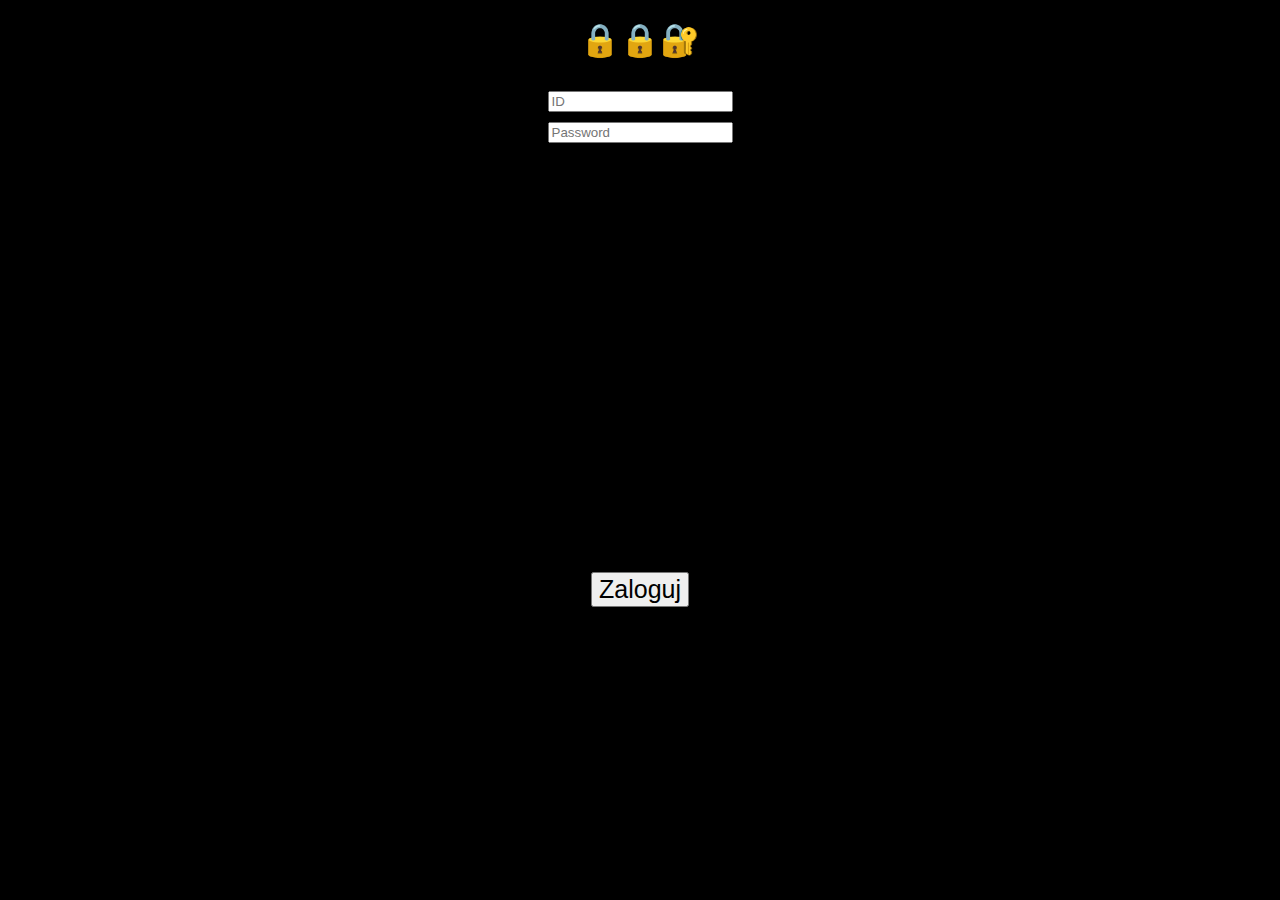
<file: index.html>
<!DOCTYPE html>
<html lang="pl">
<head>
    <meta charset="UTF-8">
    <meta name="viewport" content="width=device-width, initial-scale=1.0">
    <title>Logowanie</title>
    <script defer src="script.js"></script>
    <link rel="stylesheet" href="./style/astyle.css">
    <script src="script.js"></script>

</head>
<body style="background-color: black;">
    

    <center>

    <h1>🔒🔒🔐</h1>
    <form id="loginForm">
    
        <input type="text" id="username" placeholder="ID" required class="ID">
    
    <center>
        
        <input type="password" id="password" placeholder="Password" required class="Login">
    
    </center>
        
    <iframe width="320" height="315" src="https://www.youtube.com/embed/hgNTiobXZ3I?si=4zDaNFZFXrKUCd1X&amp;controls=0&amp;start=47" title="YouTube video player" frameborder="0" allow="accelerometer; autoplay; clipboard-write; encrypted-media; gyroscope; picture-in-picture; web-share" referrerpolicy="strict-origin-when-cross-origin" allowfullscreen class="cipa"></iframe>    
    
    
<center>
   
    <button type="submit" class="pdw">Zaloguj</button>
    
</center>
    
    </form>


    
</center>


<center>

    <p id="error" style="color: rgb(0, 230, 38);" class="dupa" ></p>

</center>


</body>
</html>
</file>
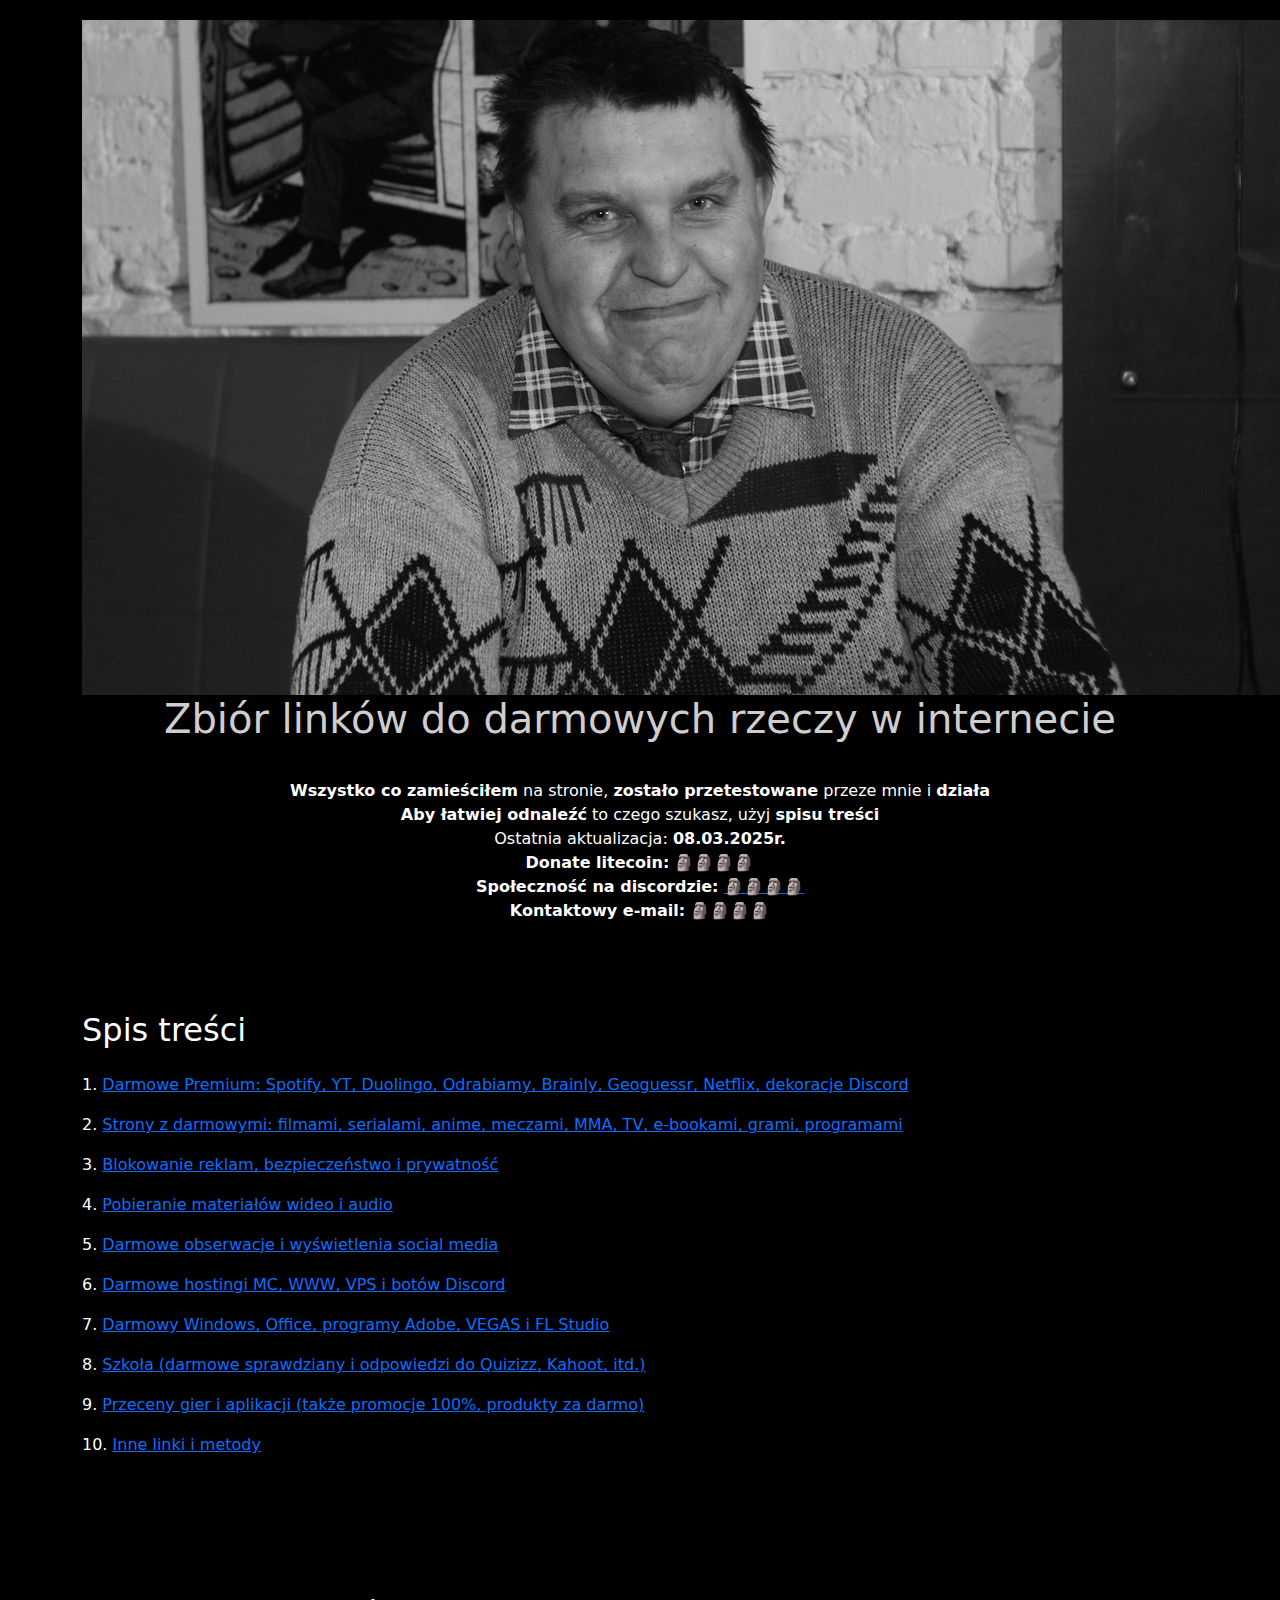
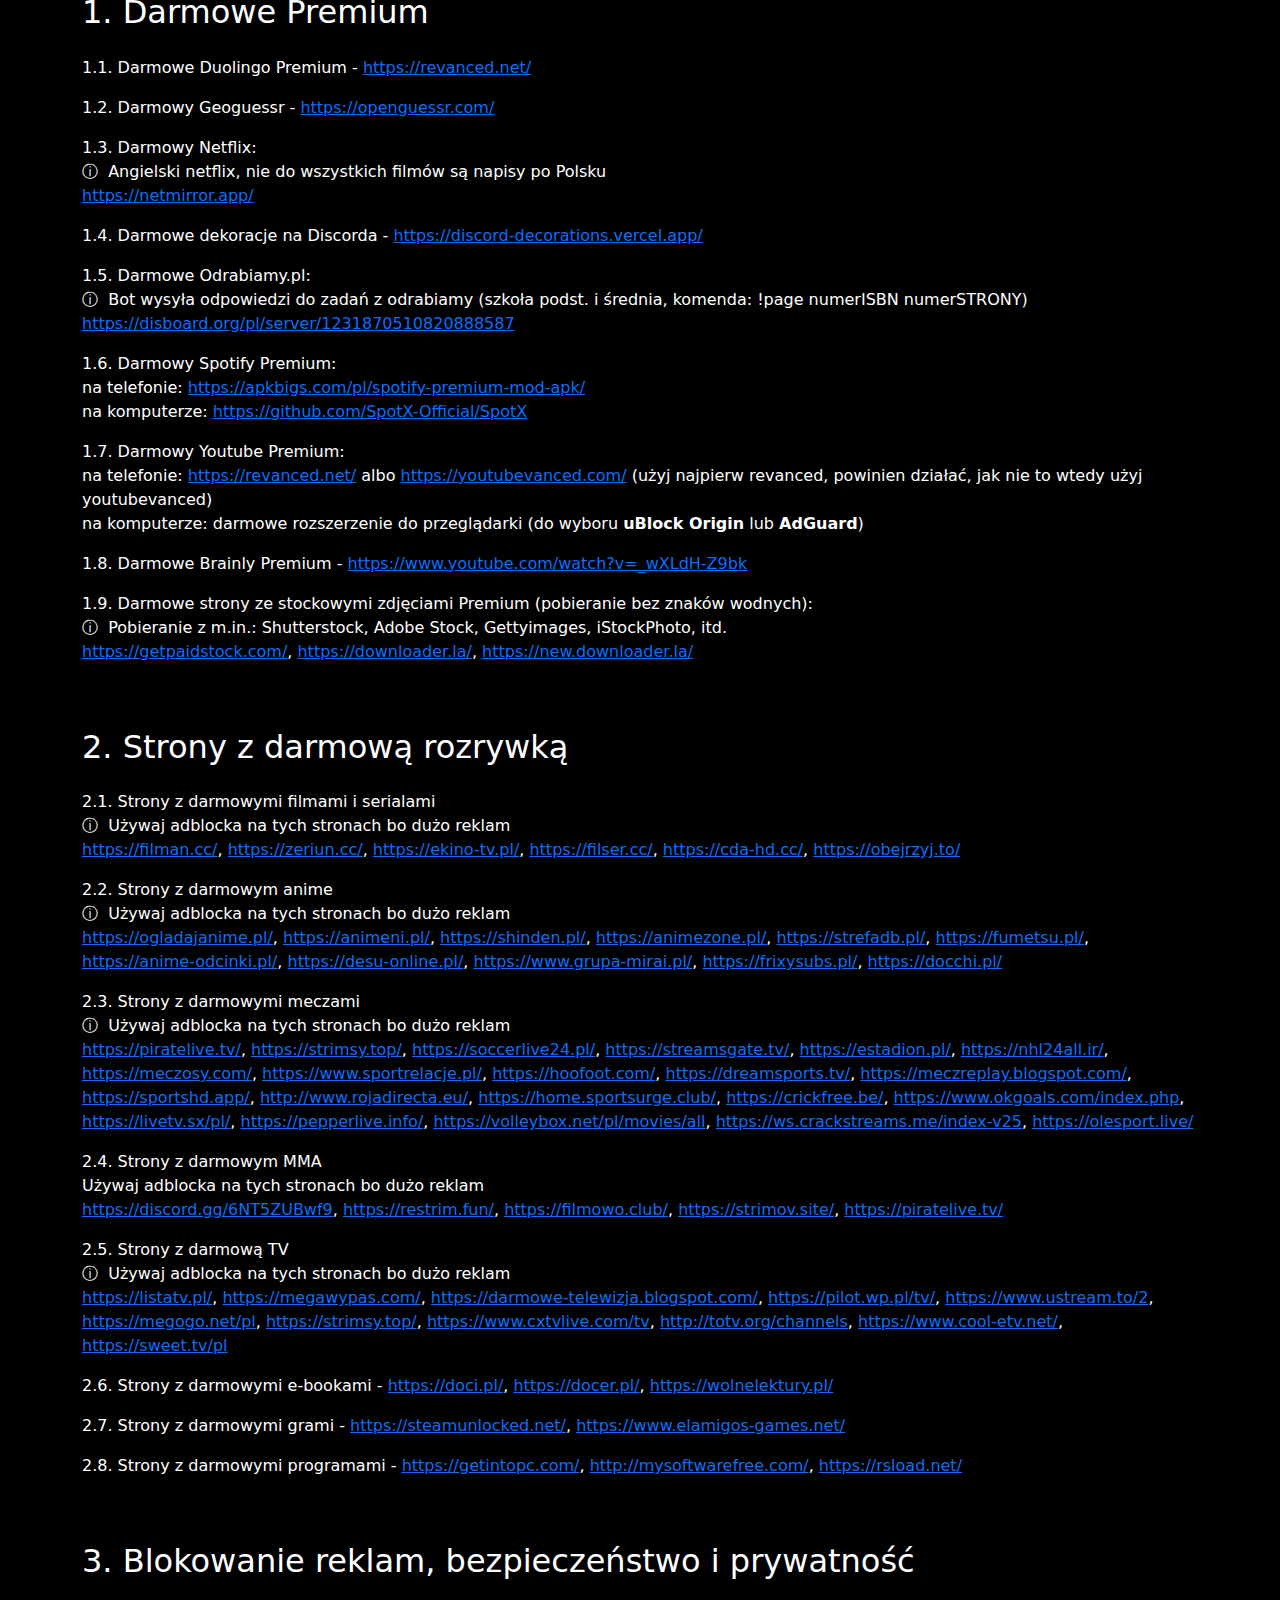
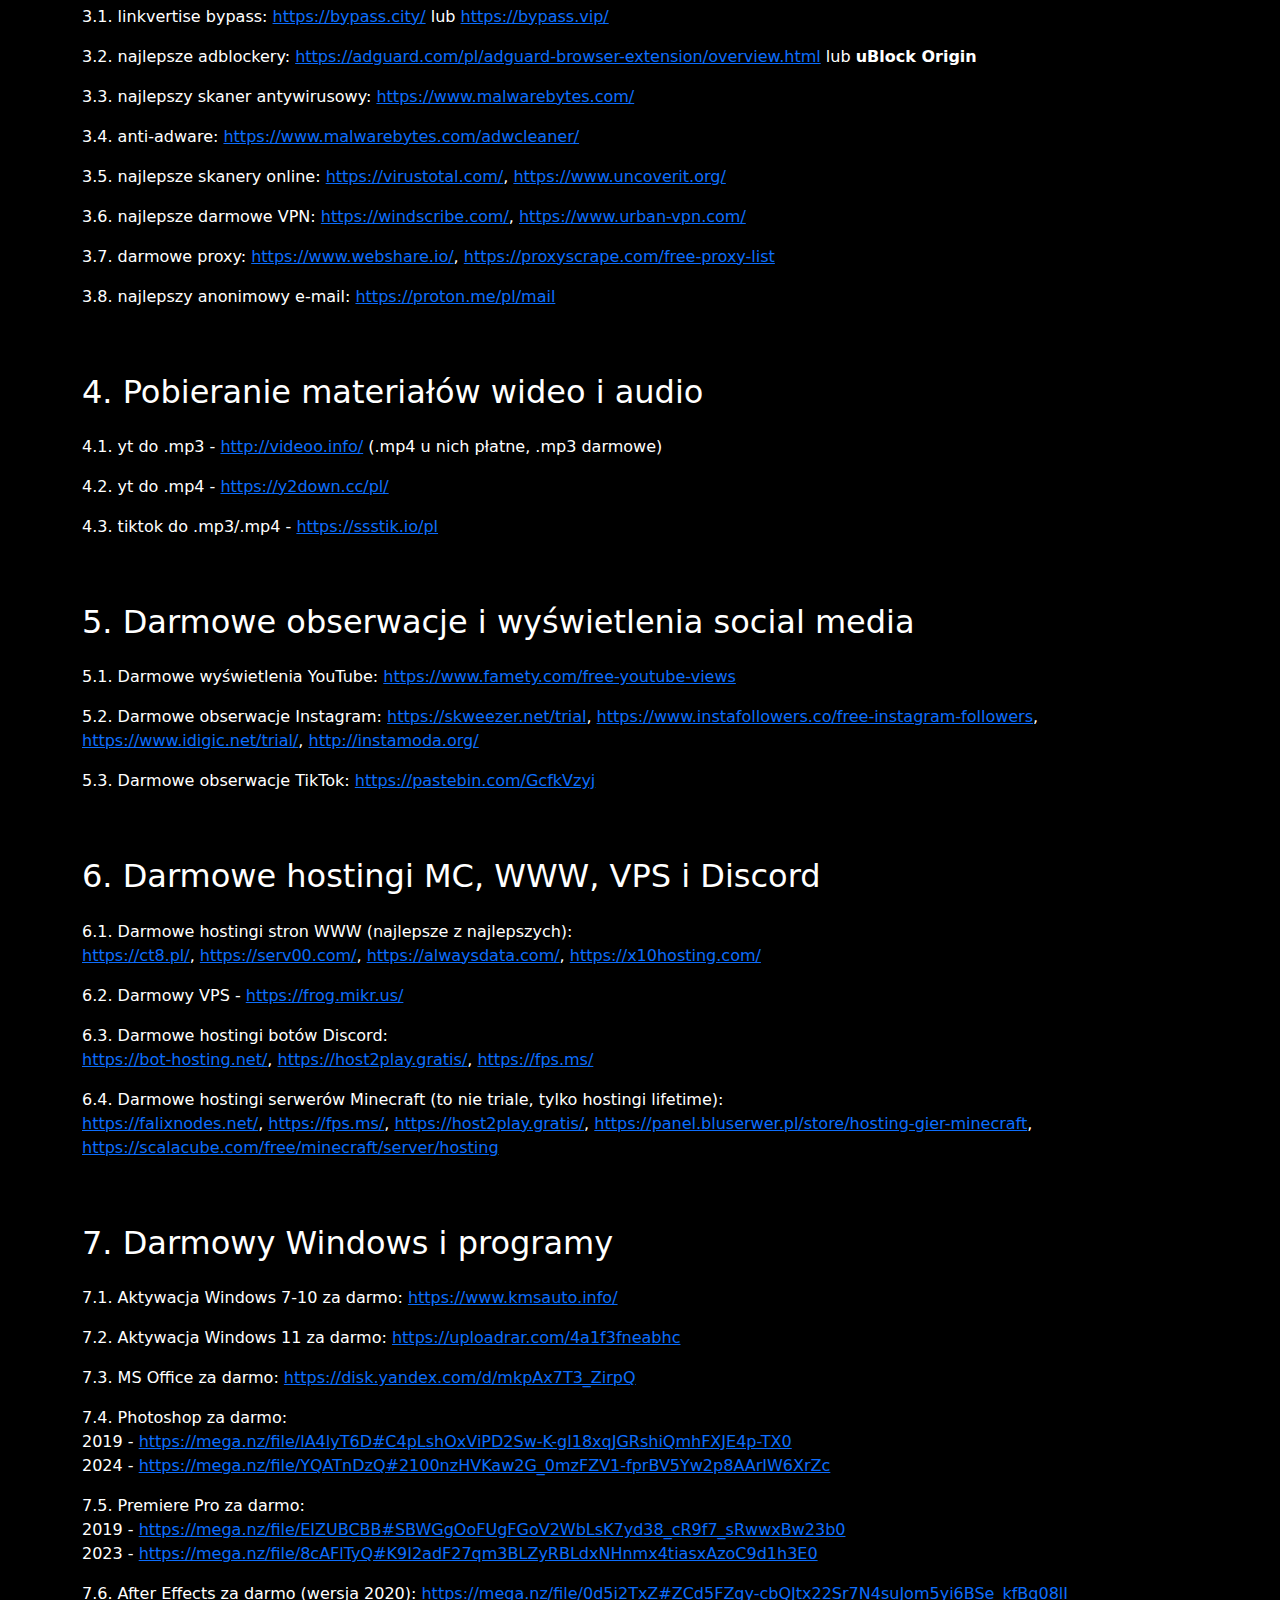
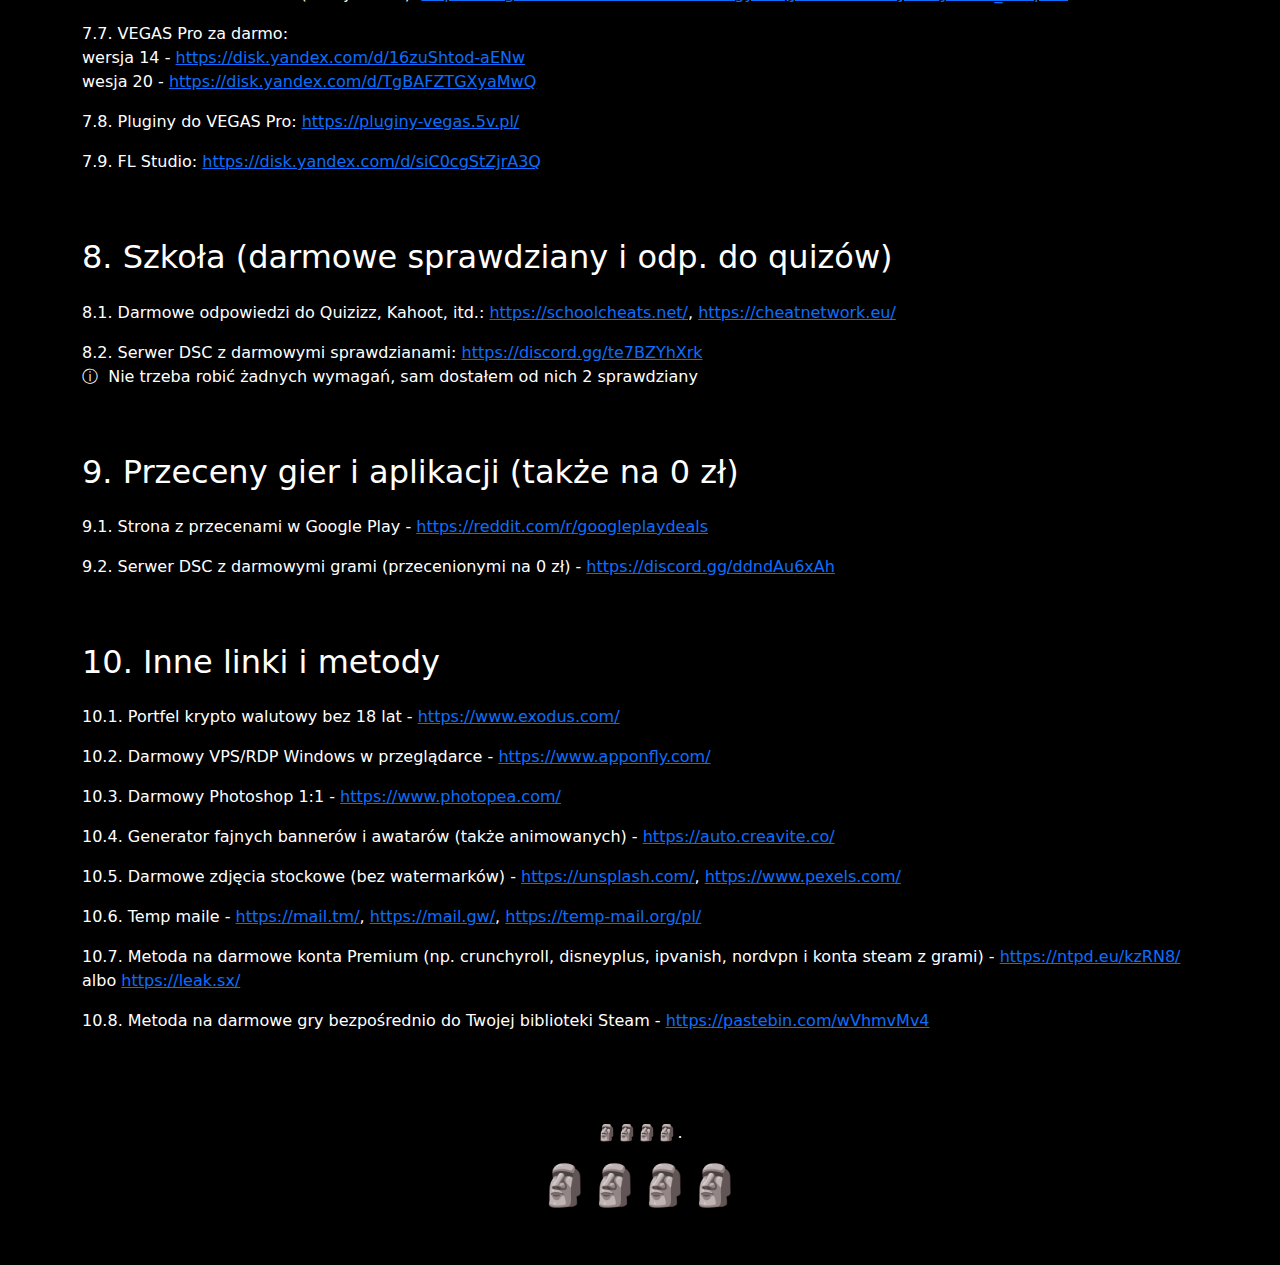
<file: linki.html>
<!DOCTYPE html>
<html lang="pl">
<head>
<meta charset="UTF-8">
<!-- Search Engine -->
<meta name="description" content="Na naszej stronie zadarmo.xyz znajdziesz masę bezpłatnych sposobów na darmowe rzeczy w internecie">
<!-- Schema.org for Google -->
<meta itemprop="name" content="ZADARMO.XYZ - darmowe rzeczy">
<meta itemprop="description" content="Na naszej stronie zadarmo.xyz znajdziesz masę bezpłatnych sposobów na darmowe rzeczy w internecie">
<!-- Open Graph general (Facebook, Pinterest & LinkedIn) -->
<meta property="og:title" content="ZADARMO.XYZ - darmowe rzeczy">
<meta property="og:description" content="Na zadarmo.xyz znajdziesz sposoby na darmowe rzeczy w internecie">
<meta property="og:url" content="https://zadarmo.xyz/">
<meta property="og:site_name" content="ZADARMO.XYZ">
<meta property="og:locale" content="pl_PL">
<meta property="og:type" content="website">
<!-- Twitter -->
<meta property="twitter:card" content="summary">
<meta property="twitter:title" content="ZADARMO.XYZ - darmowe rzeczy">
<meta property="twitter:description" content="Na naszej stronie zadarmo.xyz znajdziesz masę bezpłatnych sposobów na darmowe rzeczy w internecie">
<meta name="viewport" content="width=device-width, initial-scale=1.0">
<title>🗿🗿🗿🗿</title>
<link href="https://cdn.jsdelivr.net/npm/bootstrap@5.0.2/dist/css/bootstrap.min.css" rel="stylesheet">
<style>
body
{
background-color: #000000;
color: white;
}
.responsivee
{
max-width: 100%;
height: auto;
}
</style>
</head>
<body>
<div class="container">
<div class="logoo" style="text-align: center; padding-top: 20px;">

    <img src="./img/konon.jpeg "></img>

    <h1 style="color: rgb(207, 205, 205);" class="pb-1">Zbiór linków do darmowych rzeczy w internecie</h1>
<p class="pt-4"><b>Wszystko co zamieściłem</b> na stronie, <b>zostało przetestowane</b> przeze mnie i <b>działa</b><br>
<b>Aby łatwiej odnaleźć</b> to czego szukasz, użyj <b>spisu treści</b><br>Ostatnia aktualizacja: <b>08.03.2025r.</b><br>
<b>Donate litecoin:</b> <span style="color:#ffffff;">🗿🗿🗿🗿</span><br><b>Społeczność na discordzie: </b>
<a target="_blank" href="">🗿🗿🗿🗿</a><br><b>Kontaktowy e-mail:</b> <span style="color:#0D6EFD;">🗿🗿🗿🗿</span>
</p>

</div>
<section id="spistresci" class="spistresci pt-5">
<h2 class="pt-4 pb-3">Spis treści</h2>
<p>1. <a href="#pkt1">Darmowe Premium: Spotify, YT, Duolingo, Odrabiamy, Brainly, Geoguessr, Netflix, dekoracje Discord</a></p>
<p>2. <a href="#pkt2">Strony z darmowymi: filmami, serialami, anime, meczami, MMA, TV, e-bookami, grami, programami</a></p>
<p>3. <a href="#pkt3">Blokowanie reklam, bezpieczeństwo i prywatność</a></p>
<p>4. <a href="#pkt4">Pobieranie materiałów wideo i audio</a></p>
<p>5. <a href="#pkt5">Darmowe obserwacje i wyświetlenia social media</a></p>
<p>6. <a href="#pkt6">Darmowe hostingi MC, WWW, VPS i botów Discord</a></p>
<p>7. <a href="#pkt7">Darmowy Windows, Office, programy Adobe, VEGAS i FL Studio</a></p>
<p>8. <a href="#pkt8">Szkoła (darmowe sprawdziany i odpowiedzi do Quizizz, Kahoot, itd.)</a></p>
<p>9. <a href="#pkt9">Przeceny gier i aplikacji (także promocje 100%, produkty za darmo)</a></p>
<p>10. <a href="#pkt10">Inne linki i metody</a></p>
</section>
<section id="reklamy" class="reklamy pt-5 pb-4 text-center">

</section>
<section id="pkt1" class="pkt1">
<h2 class="pt-5 pb-3">1. Darmowe Premium</h2>
<p>1.1. Darmowe Duolingo Premium - <a target="_blank" href="https://revanced.net/">https://revanced.net/</a></p>
<p>1.2. Darmowy Geoguessr - <a target="_blank" href="https://openguessr.com/">https://openguessr.com/</a></p>
<p>1.3. Darmowy Netflix:<br>ⓘ&nbsp;&nbsp;Angielski netflix, nie do wszystkich filmów są napisy po Polsku<br><a target="_blank" href="https://netmirror.app/">https://netmirror.app/</a></p>
<p>1.4. Darmowe dekoracje na Discorda - <a target="_blank" href="https://discord-decorations.vercel.app/">https://discord-decorations.vercel.app/</a></p>
<p>1.5. Darmowe Odrabiamy.pl:<br>ⓘ&nbsp;&nbsp;Bot wysyła odpowiedzi do zadań z odrabiamy (szkoła podst. i średnia, komenda: !page numerISBN numerSTRONY)<br><a target="_blank" href="https://disboard.org/pl/server/1231870510820888587">https://disboard.org/pl/server/1231870510820888587</a></p>
<p>1.6. Darmowy Spotify Premium:<br>na telefonie: <a target="_blank" href="https://apkbigs.com/pl/spotify-premium-mod-apk/">https://apkbigs.com/pl/spotify-premium-mod-apk/</a><br>na komputerze: <a target="_blank" href="https://github.com/SpotX-Official/SpotX">https://github.com/SpotX-Official/SpotX</a></p>
<p>1.7. Darmowy Youtube Premium:<br>na telefonie: <a target="_blank" href="https://revanced.net/">https://revanced.net/</a> albo <a target="_blank" href="https://youtubevanced.com/">https://youtubevanced.com/</a>  (użyj najpierw revanced, powinien działać, jak nie to wtedy użyj youtubevanced)<br>na komputerze: darmowe rozszerzenie do przeglądarki (do wyboru <b>uBlock Origin</b> lub <b>AdGuard</b>)</p>
<p>1.8. Darmowe Brainly Premium - <a target="_blank" href="https://www.youtube.com/watch?v=_wXLdH-Z9bk">https://www.youtube.com/watch?v=_wXLdH-Z9bk</a></p>
<p>1.9. Darmowe strony ze stockowymi zdjęciami Premium (pobieranie bez znaków wodnych):<br>
ⓘ&nbsp;&nbsp;Pobieranie z m.in.: Shutterstock, Adobe Stock, Gettyimages, iStockPhoto, itd.<br><a target="_blank" href="https://getpaidstock.com/">https://getpaidstock.com/</a>, <a target="_blank" href="https://downloader.la/">https://downloader.la/</a>, <a target="_blank" href="https://new.downloader.la/">https://new.downloader.la/</a>
</section>
<section id="pkt2" class="pkt2">
<h2 class="pt-5 pb-3">2. Strony z darmową rozrywką</h2>
<p>2.1. Strony z darmowymi filmami i serialami<br>ⓘ&nbsp;&nbsp;Używaj adblocka na tych stronach bo dużo reklam<br><a target="_blank" href="https://filman.cc/">https://filman.cc/</a>, <a target="_blank" href="https://zeriun.cc/">https://zeriun.cc/</a>, <a target="_blank" href="https://ekino-tv.pl/">https://ekino-tv.pl/</a>, <a target="_blank" href="https://filser.cc/">https://filser.cc/</a>, <a target="_blank" href="https://cda-hd.cc/">https://cda-hd.cc/</a>, <a target="blank" href="https://obejrzyj.to/">https://obejrzyj.to/</a></p>
<p>2.2. Strony z darmowym anime<br>ⓘ&nbsp;&nbsp;Używaj adblocka na tych stronach bo dużo reklam<br><a href="https://ogladajanime.pl/" target="_blank">https://ogladajanime.pl/</a>, 
<a href="https://animeni.pl/" target="_blank">https://animeni.pl/</a>, 
<a href="https://shinden.pl/" target="_blank">https://shinden.pl/</a>, 
<a href="https://animezone.pl/" target="_blank">https://animezone.pl/</a>, 
<a href="https://strefadb.pl/" target="_blank">https://strefadb.pl/</a>, 
<a href="https://fumetsu.pl/" target="_blank">https://fumetsu.pl/</a>, 
<a href="https://anime-odcinki.pl/" target="_blank">https://anime-odcinki.pl/</a>, 
<a href="https://desu-online.pl/" target="_blank">https://desu-online.pl/</a>, 
<a href="https://www.grupa-mirai.pl/" target="_blank">https://www.grupa-mirai.pl/</a>, 
<a href="https://frixysubs.pl/" target="_blank">https://frixysubs.pl/</a>, 
<a href="https://docchi.pl/" target="_blank">https://docchi.pl/</a></p>
<p>2.3. Strony z darmowymi meczami<br>ⓘ&nbsp;&nbsp;Używaj adblocka na tych stronach bo dużo reklam<br><a href="https://piratelive.tv/" target="_blank">https://piratelive.tv/</a>, 
<a href="https://strimsy.top/" target="_blank">https://strimsy.top/</a>, 
<a href="https://soccerlive24.pl/" target="_blank">https://soccerlive24.pl/</a>, 
<a href="https://streamsgate.tv/" target="_blank">https://streamsgate.tv/</a>, 
<a href="https://estadion.pl/" target="_blank">https://estadion.pl/</a>, 
<a href="https://nhl24all.ir/" target="_blank">https://nhl24all.ir/</a>, 
<a href="https://meczosy.com/" target="_blank">https://meczosy.com/</a>, 
<a href="https://www.sportrelacje.pl/" target="_blank">https://www.sportrelacje.pl/</a>, 
<a href="https://hoofoot.com/" target="_blank">https://hoofoot.com/</a>, 
<a href="https://dreamsports.tv/" target="_blank">https://dreamsports.tv/</a>, 
<a href="https://meczreplay.blogspot.com/" target="_blank">https://meczreplay.blogspot.com/</a>, 
<a href="https://sportshd.app/" target="_blank">https://sportshd.app/</a>, 
<a href="http://www.rojadirecta.eu/" target="_blank">http://www.rojadirecta.eu/</a>, 
<a href="https://home.sportsurge.club/" target="_blank">https://home.sportsurge.club/</a>, 
<a href="https://crickfree.be/" target="_blank">https://crickfree.be/</a>, 
<a href="https://www.okgoals.com/index.php" target="_blank">https://www.okgoals.com/index.php</a>, 
<a href="https://livetv.sx/pl/" target="_blank">https://livetv.sx/pl/</a>, 
<a href="https://pepperlive.info/" target="_blank">https://pepperlive.info/</a>, 
<a href="https://volleybox.net/pl/movies/all" target="_blank">https://volleybox.net/pl/movies/all</a>, 
<a href="https://ws.crackstreams.me/index-v25" target="_blank">https://ws.crackstreams.me/index-v25</a>, 
<a href="https://olesport.live/" target="_blank">https://olesport.live/</a></p>
<p>2.4. Strony z darmowym MMA<br>Używaj adblocka na tych stronach bo dużo reklam<br><a href="https://discord.gg/6NT5ZUBwf9" target="_blank">https://discord.gg/6NT5ZUBwf9</a>,
<a href="https://restrim.fun/" target="_blank">https://restrim.fun/</a>, 
<a href="https://filmowo.club/" target="_blank">https://filmowo.club/</a>, 
<a href="https://strimov.site/" target="_blank">https://strimov.site/</a>, 
<a href="https://piratelive.tv/" target="_blank">https://piratelive.tv/</a>
</p>
<p>2.5. Strony z darmową TV<br>ⓘ&nbsp;&nbsp;Używaj adblocka na tych stronach bo dużo reklam<br><a href="https://listatv.pl/" target="_blank">https://listatv.pl/</a>, 
<a href="https://megawypas.com/" target="_blank">https://megawypas.com/</a>, 
<a href="https://darmowe-telewizja.blogspot.com/" target="_blank">https://darmowe-telewizja.blogspot.com/</a>, 
<a href="https://pilot.wp.pl/tv/" target="_blank">https://pilot.wp.pl/tv/</a>, 
<a href="https://www.ustream.to/2" target="_blank">https://www.ustream.to/2</a>, 
<a href="https://megogo.net/pl" target="_blank">https://megogo.net/pl</a>, 
<a href="https://strimsy.top/" target="_blank">https://strimsy.top/</a>, 
<a href="https://www.cxtvlive.com/tv" target="_blank">https://www.cxtvlive.com/tv</a>, 
<a href="http://totv.org/channels" target="_blank">http://totv.org/channels</a>, 
<a href="https://www.cool-etv.net/" target="_blank">https://www.cool-etv.net/</a>, 
<a href="https://sweet.tv/pl" target="_blank">https://sweet.tv/pl</a>
</p>
<p>2.6. Strony z darmowymi e-bookami - <a target="_blank" href="https://doci.pl/">https://doci.pl/</a>, <a target="_blank" href="https://docer.pl/">https://docer.pl/</a>, <a target="_blank" href="https://wolnelektury.pl/">https://wolnelektury.pl/</a></p>
<p>2.7. Strony z darmowymi grami - <a target="_blank" href="https://steamunlocked.net/">https://steamunlocked.net/</a>, <a target="_blank" href="https://www.elamigos-games.net/">https://www.elamigos-games.net/</a></p>
<p>2.8. Strony z darmowymi programami - <a target="_blank" href="https://getintopc.com/">https://getintopc.com/</a>, <a target="_blank" href="http://mysoftwarefree.com/">http://mysoftwarefree.com/</a>, <a target="_blank" href="https://rsload.net/">https://rsload.net/</a></p>
</section>
<section id="pkt3" class="pkt3">
<h2 class="pt-5 pb-3">3. Blokowanie reklam, bezpieczeństwo i prywatność</h2>
<p>3.1. linkvertise bypass: <a target="_blank" href="https://bypass.city/">https://bypass.city/</a> lub <a target="_blank" href="https://bypass.vip/">https://bypass.vip/</a></p>
<p>3.2. najlepsze adblockery: <a target="_blank" href="https://adguard.com/pl/adguard-browser-extension/overview.html">https://adguard.com/pl/adguard-browser-extension/overview.html</a> lub <b>uBlock Origin</b></p>
<p>3.3. najlepszy skaner antywirusowy: <a target="_blank" href="https://www.malwarebytes.com/">https://www.malwarebytes.com/</a></p>
<p>3.4. anti-adware: <a target="_blank" href="https://www.malwarebytes.com/adwcleaner/">https://www.malwarebytes.com/adwcleaner/</a></p>
<p>3.5. najlepsze skanery online: <a target="_blank" href="https://virustotal.com/">https://virustotal.com/</a>, <a target="_blank" href="https://www.uncoverit.org/">https://www.uncoverit.org/</a></p>
<p>3.6. najlepsze darmowe VPN: <a target="_blank" href="https://windscribe.com/">https://windscribe.com/</a>, <a target="_blank" href="https://www.urban-vpn.com/">https://www.urban-vpn.com/</a></p>
<p>3.7. darmowe proxy: <a target="_blank" href="https://www.webshare.io/">https://www.webshare.io/</a>, <a target="_blank" href="https://proxyscrape.com/free-proxy-list">https://proxyscrape.com/free-proxy-list</a></p>
<p>3.8. najlepszy anonimowy e-mail: <a target="_blank" href="https://proton.me/pl/mail">https://proton.me/pl/mail</a></p>
</section>
<section id="pkt4" class="pkt4">
<h2 class="pt-5 pb-3">4. Pobieranie materiałów wideo i audio</h2>
<p>4.1. yt do .mp3 - <a href="http://videoo.info/" target="_blank">http://videoo.info/</a> (.mp4 u nich płatne, .mp3 darmowe)</p>
<p>4.2. yt do .mp4 - <a target="_blank" href="https://y2down.cc/pl/">https://y2down.cc/pl/</a></p>
<p>4.3. tiktok do .mp3/.mp4 - <a target="_blank" href="https://ssstik.io/pl">https://ssstik.io/pl</a></p>
</section>
<section id="pkt5" class="pkt5">
<h2 class="pt-5 pb-3">5. Darmowe obserwacje i wyświetlenia social media</h2>
<p>5.1. Darmowe wyświetlenia YouTube: <a target="_blank" href="https://www.famety.com/free-youtube-views">https://www.famety.com/free-youtube-views</a></p>
<p>5.2. Darmowe obserwacje Instagram: <a target="_blank" href="https://skweezer.net/trial">https://skweezer.net/trial</a>, <a target="_blank" href="https://www.instafollowers.co/free-instagram-followers">https://www.instafollowers.co/free-instagram-followers</a>, <a target="_blank" href="https://www.idigic.net/trial/">https://www.idigic.net/trial/</a>, <a target="_blank" href="http://instamoda.org/">http://instamoda.org/</a></p>
<p>5.3. Darmowe obserwacje TikTok: <a target="_blank" href="https://pastebin.com/GcfkVzyj">https://pastebin.com/GcfkVzyj</a></p>
</section>
<section id="pkt6" class="pkt6">
<h2 class="pt-5 pb-3">6. Darmowe hostingi MC, WWW, VPS i Discord</h2>
<p>6.1. Darmowe hostingi stron WWW (najlepsze z najlepszych):<br><a target="_blank" href="https://ct8.pl/">https://ct8.pl/</a>, <a target="_blank" href="https://serv00.com/">https://serv00.com/</a>, <a target="_blank" href="https://alwaysdata.com/">https://alwaysdata.com/</a>, <a target="_blank" href="https://x10hosting.com/">https://x10hosting.com/</a></p>
<p>6.2. Darmowy VPS - <a target="_blank" href="https://frog.mikr.us/">https://frog.mikr.us/</a></p>
<p>6.3. Darmowe hostingi botów Discord:<br><a target="_blank" href="https://bot-hosting.net/">https://bot-hosting.net/</a>, <a target="_blank" href="https://host2play.gratis/">https://host2play.gratis/</a>, <a target="_blank" href="https://fps.ms/">https://fps.ms/</a></p>
<p>6.4. Darmowe hostingi serwerów Minecraft (to nie triale, tylko hostingi lifetime):<br><a target="_blank" href="https://falixnodes.net/">https://falixnodes.net/</a>, <a target="_blank" href="https://fps.ms/">https://fps.ms/</a>, <a target="_blank" href="https://host2play.gratis/">https://host2play.gratis/</a>, <a target="_blank" href="https://panel.bluserwer.pl/store/hosting-gier-minecraft">https://panel.bluserwer.pl/store/hosting-gier-minecraft</a>, <a target="_blank" href="https://scalacube.com/free/minecraft/server/hosting">https://scalacube.com/free/minecraft/server/hosting</a></p>
</section>
<section id="pkt7" class="pkt7">
<h2 class="pt-5 pb-3">7. Darmowy Windows i programy</h2>
<p>7.1. Aktywacja Windows 7-10 za darmo: <a target="_blank" href="https://www.kmsauto.info/">https://www.kmsauto.info/</a></p>
<p>7.2. Aktywacja Windows 11 za darmo: <a target="_blank" href="https://uploadrar.com/4a1f3fneabhc">https://uploadrar.com/4a1f3fneabhc</a></p>
<p>7.3. MS Office za darmo: <a target="_blank" href="https://disk.yandex.com/d/mkpAx7T3_ZirpQ">https://disk.yandex.com/d/mkpAx7T3_ZirpQ</a></p>
<p>7.4. Photoshop za darmo:<br>
2019 - <a target="_blank" href="https://mega.nz/file/lA4lyT6D#C4pLshOxViPD2Sw-K-gl18xqJGRshiQmhFXJE4p-TX0">https://mega.nz/file/lA4lyT6D#C4pLshOxViPD2Sw-K-gl18xqJGRshiQmhFXJE4p-TX0</a><br>
2024 - <a target="_blank" href="https://mega.nz/file/YQATnDzQ#2100nzHVKaw2G_0mzFZV1-fprBV5Yw2p8AArIW6XrZc">https://mega.nz/file/YQATnDzQ#2100nzHVKaw2G_0mzFZV1-fprBV5Yw2p8AArIW6XrZc</a></p>
<p>7.5. Premiere Pro za darmo:<br>
2019 - <a target="_blank" href="https://mega.nz/file/EIZUBCBB#SBWGgOoFUgFGoV2WbLsK7yd38_cR9f7_sRwwxBw23b0">https://mega.nz/file/EIZUBCBB#SBWGgOoFUgFGoV2WbLsK7yd38_cR9f7_sRwwxBw23b0</a><br>
2023 - <a target="_blank" href="https://mega.nz/file/8cAFlTyQ#K9I2adF27qm3BLZyRBLdxNHnmx4tiasxAzoC9d1h3E0">https://mega.nz/file/8cAFlTyQ#K9I2adF27qm3BLZyRBLdxNHnmx4tiasxAzoC9d1h3E0</a></p>
<p>7.6. After Effects za darmo (wersja 2020): <a target="_blank" href="https://mega.nz/file/0d5i2TxZ#ZCd5FZgy-cbQJtx22Sr7N4suJom5yi6BSe_kfBq08lI">https://mega.nz/file/0d5i2TxZ#ZCd5FZgy-cbQJtx22Sr7N4suJom5yi6BSe_kfBq08lI</a></p>
<p>7.7. VEGAS Pro za darmo:<br>
wersja 14 - <a target="_blank" href="https://disk.yandex.com/d/16zuShtod-aENw">https://disk.yandex.com/d/16zuShtod-aENw</a><br>
wesja 20 - <a target="_blank" href="https://disk.yandex.com/d/TgBAFZTGXyaMwQ">https://disk.yandex.com/d/TgBAFZTGXyaMwQ</a></p>
<p>7.8. Pluginy do VEGAS Pro: <a target="_blank" href="https://pluginy-vegas.5v.pl/">https://pluginy-vegas.5v.pl/</a></p>
<p>7.9. FL Studio: <a target="_blank" href="https://disk.yandex.com/d/siC0cgStZjrA3Q">https://disk.yandex.com/d/siC0cgStZjrA3Q</a></p>
</section>
<section id="pkt8" class="pkt8">
<h2 class="pt-5 pb-3">8. Szkoła (darmowe sprawdziany i odp. do quizów)</h2>
<p>8.1. Darmowe odpowiedzi do Quizizz, Kahoot, itd.: <a target="_blank" href="https://schoolcheats.net/">https://schoolcheats.net/</a>, <a target="_blank" href="https://cheatnetwork.eu/">https://cheatnetwork.eu/</a></p>
<p>8.2. Serwer DSC z darmowymi sprawdzianami: <a target="_blank" href="https://discord.gg/te7BZYhXrk">https://discord.gg/te7BZYhXrk</a><br>ⓘ&nbsp;&nbsp;Nie trzeba robić żadnych wymagań, sam dostałem od nich 2 sprawdziany</p>
</section>
<section id="pkt9" class="pkt9">
<h2 class="pt-5 pb-3">9. Przeceny gier i aplikacji (także na 0 zł)</h2>
<p>9.1. Strona z przecenami w Google Play - <a target="_blank" href="https://reddit.com/r/googleplaydeals">https://reddit.com/r/googleplaydeals</a></p>
<p>9.2. Serwer DSC z darmowymi grami (przecenionymi na 0 zł) - <a target="_blank" href="https://discord.gg/ddndAu6xAh">https://discord.gg/ddndAu6xAh</a></p>
</section>
<section id="pkt10" class="pkt10 pb-5">
<h2 class="pt-5 pb-3">10. Inne linki i metody</h2>
<p>10.1. Portfel krypto walutowy bez 18 lat - <a target="_blank" href="https://www.exodus.com/">https://www.exodus.com/</a></p>
<p>10.2. Darmowy VPS/RDP Windows w przeglądarce - <a target="_blank" href="https://www.apponfly.com/">https://www.apponfly.com/</a></p>
<p>10.3. Darmowy Photoshop 1:1 - <a target="_blank" href="https://www.photopea.com/">https://www.photopea.com/</a></p>
<p>10.4. Generator fajnych bannerów i awatarów (także animowanych) - <a target="_blank" href="https://auto.creavite.co/">https://auto.creavite.co/</a></p>
<p>10.5. Darmowe zdjęcia stockowe (bez watermarków) - <a target="_blank" href="https://unsplash.com/">https://unsplash.com/</a>, <a target="_blank" href="https://www.pexels.com/">https://www.pexels.com/</a></p>
<p>10.6. Temp maile - <a target="_blank" href="https://mail.tm/">https://mail.tm/</a>, <a target="_blank" href="https://mail.gw/">https://mail.gw/</a>, <a target="_blank" href="https://temp-mail.org/pl/">https://temp-mail.org/pl/</a></p>
<p>10.7. Metoda na darmowe konta Premium (np. crunchyroll, disneyplus, ipvanish, nordvpn i konta steam z grami) - <a target="_blank" href="https://ntpd.eu/kzRN8/">https://ntpd.eu/kzRN8/</a> albo <a href="https://leak.sx/" target="_blank">https://leak.sx/</a></p>
<p class="pb-4">10.8. Metoda na darmowe gry bezpośrednio do Twojej biblioteki Steam - <a target="_blank" href="https://pastebin.com/wVhmvMv4">https://pastebin.com/wVhmvMv4</a></p>
</section>
<p style="text-align: center;"> <b>🗿🗿🗿🗿</b>.<br></p>
<h1 style="text-align: center;" class="pb-5"> 🗿🗿🗿🗿</h1>
</div>
<script src="https://cdn.jsdelivr.net/npm/bootstrap@5.0.2/dist/js/bootstrap.bundle.min.js"></script>
</body>
</html>
</file>
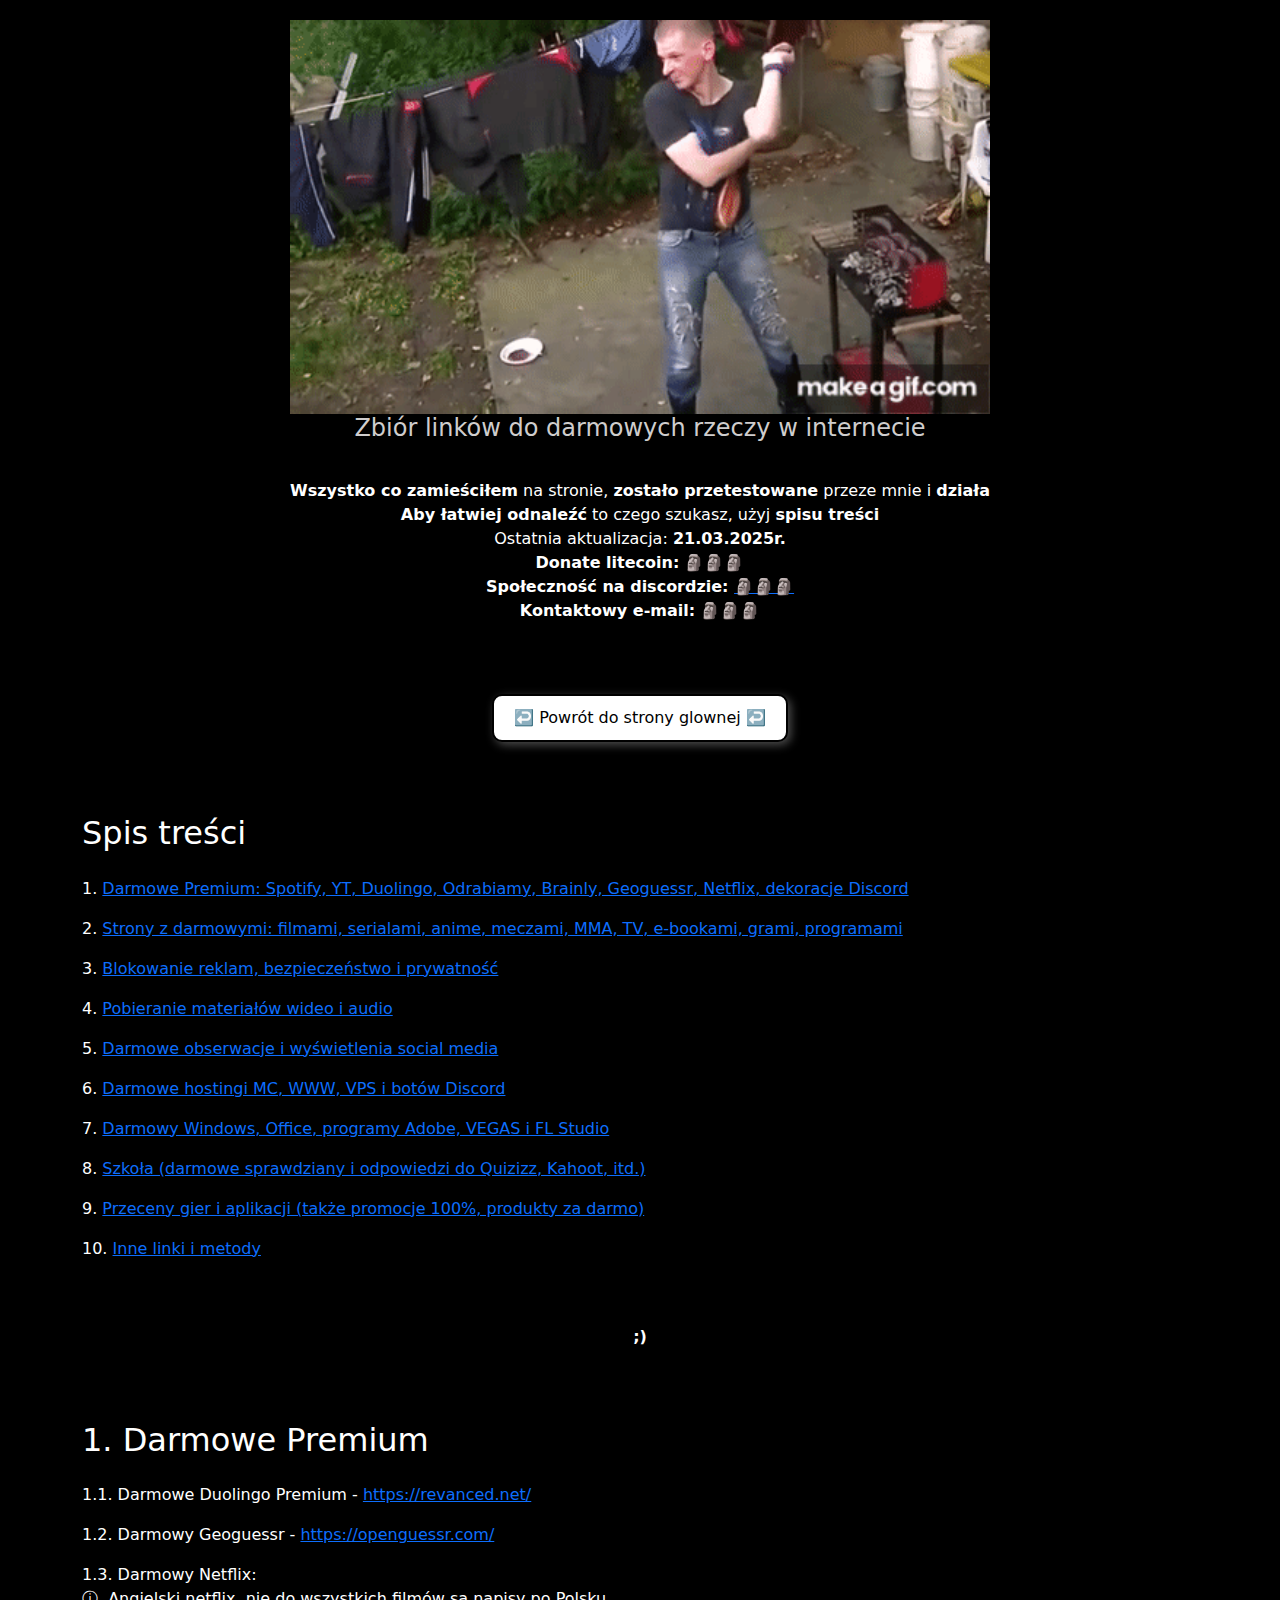
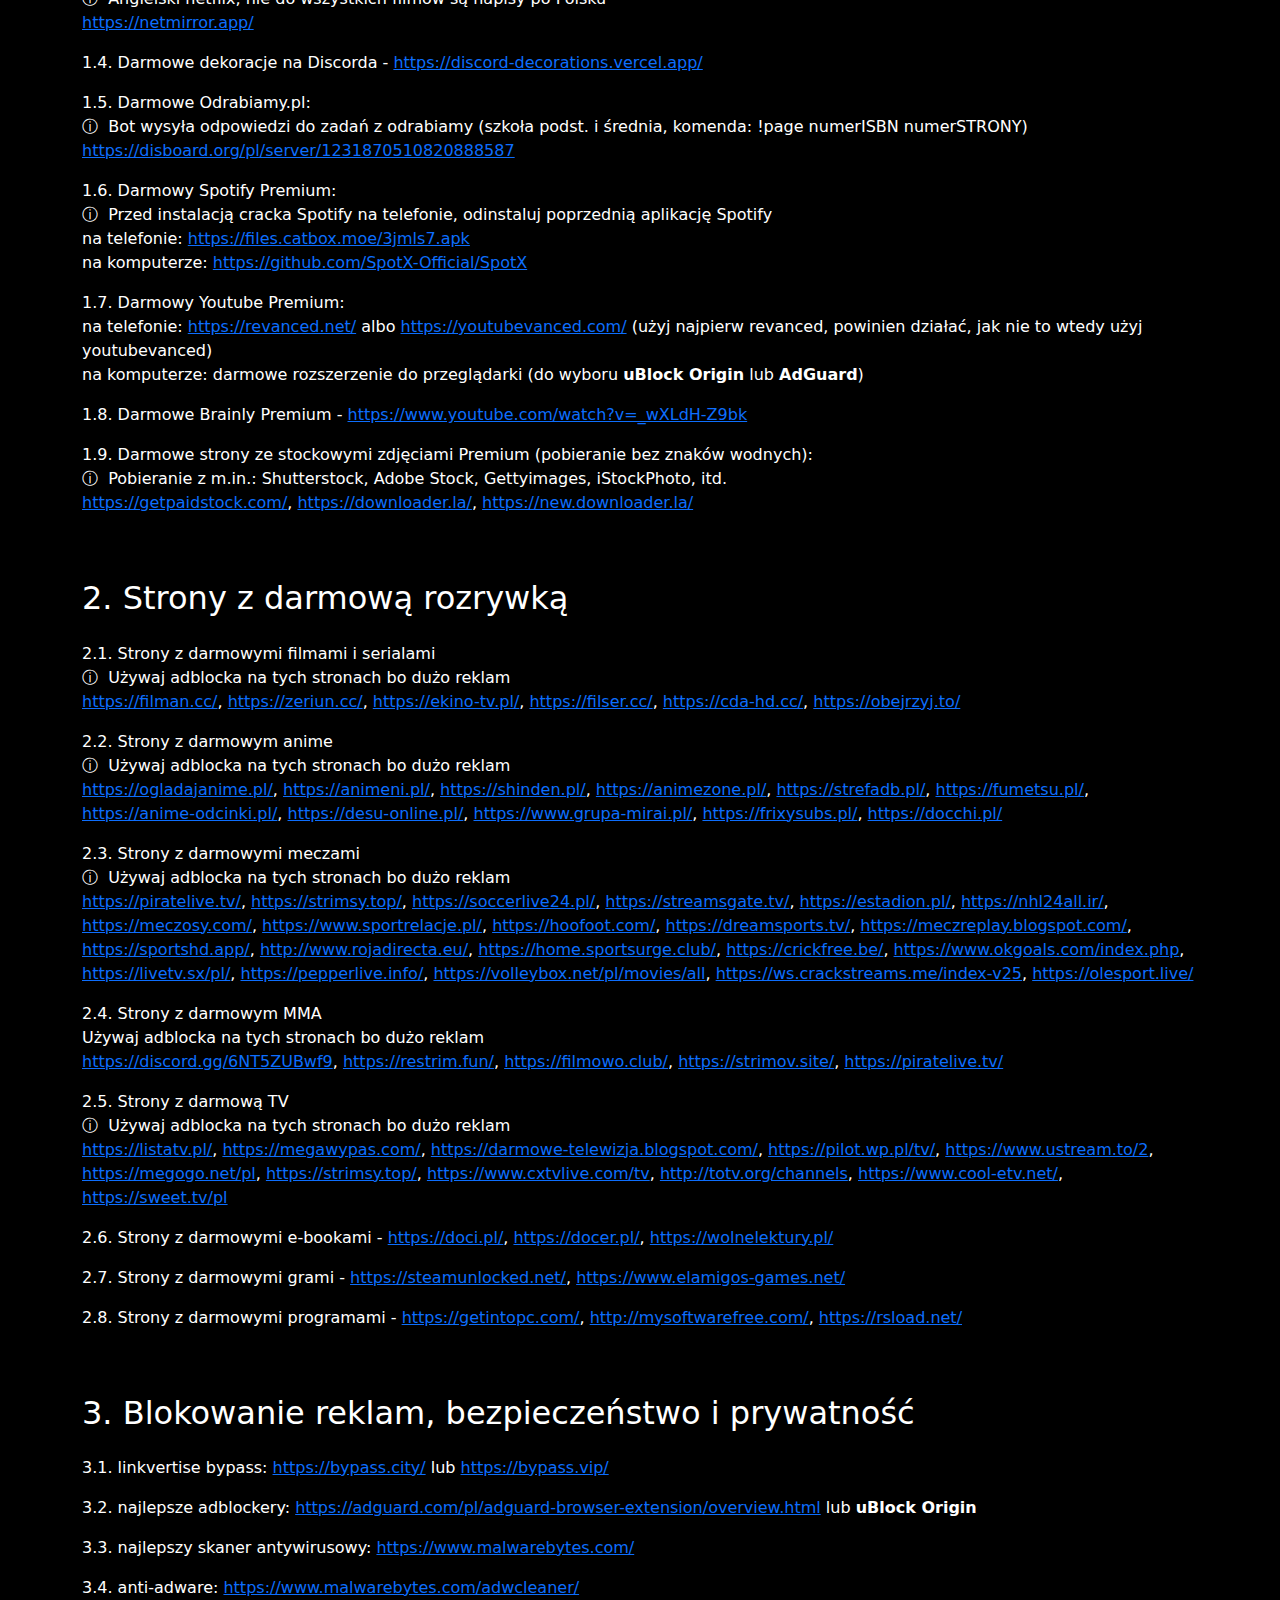
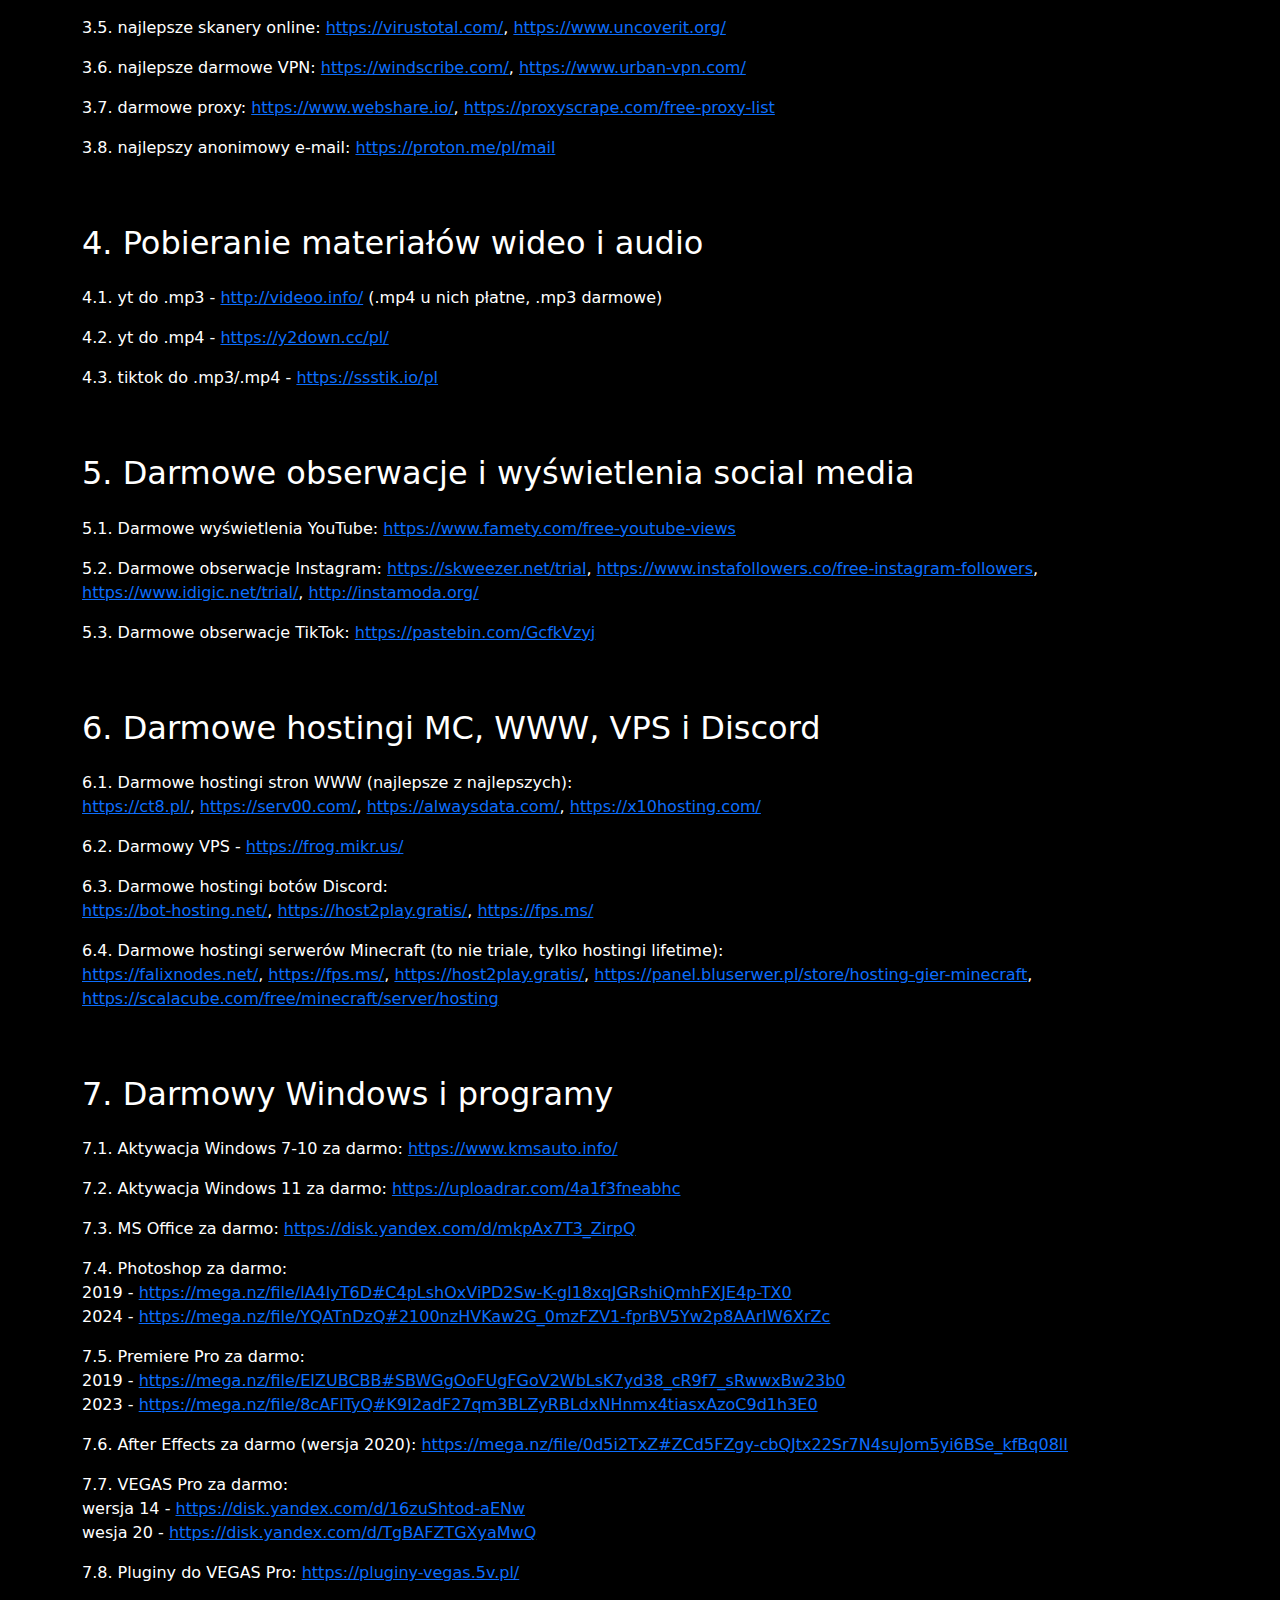
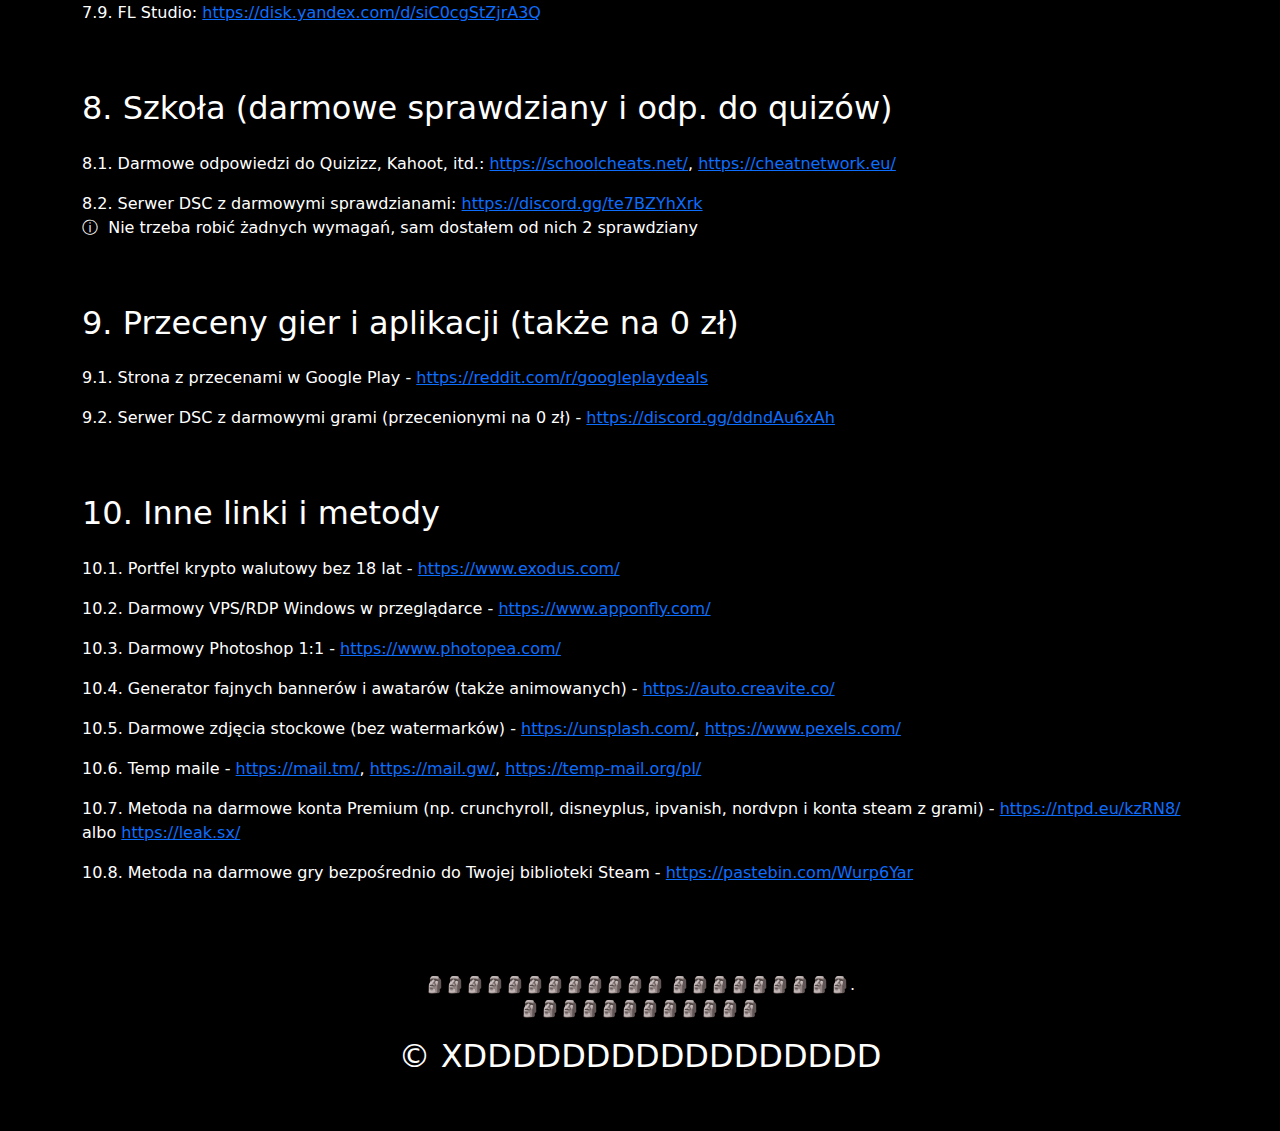
<file: linki2.html>
<!DOCTYPE html>
<html lang="pl">
<head>
<meta charset="UTF-8">
<!-- Search Engine -->
<meta name="description" content="---">
<!-- Schema.org for Google -->
<meta itemprop="name" content="---">
<meta itemprop="description" content="------------------------------------------------">
<!-- Open Graph general (Facebook, Pinterest & LinkedIn) -->
<meta property="og:title" content="---------">
<meta property="og:description" content="---------------">
<meta property="og:url" content="------------">
<meta property="og:site_name" content="---------------">
<meta property="og:locale" content="pl_PL">
<meta property="og:type" content="website">
<!-- Twitter -->
<meta property="twitter:card" content="summary">
<meta property="twitter:title" content="------------ - ------------">
<meta property="twitter:description" content="------------------------">
<meta name="viewport" content="width=device-width, initial-scale=1.0">
<title>✔✔✔</title>
<link href="https://cdn.jsdelivr.net/npm/bootstrap@5.0.2/dist/css/bootstrap.min.css" rel="stylesheet">
<link rel="stylesheet" href="./style/linkstyle.css">
<style>
body
{
background-color: #000000;
color: white;
}
.responsivee
{
max-width: 100%;
height: auto;
}
</style>
</head>
<body>
<div class="container">
<div class="logoo" style="text-align: center; padding-top: 20px;">
<img src="./img/major.gif" alt="majfur" width="700" class="responsivee">
<h4 style="color: rgb(207, 205, 205);" class="pb-1">Zbiór linków do darmowych rzeczy w internecie</h4>
<p class="pt-4"><b>Wszystko co zamieściłem</b> na stronie, <b>zostało przetestowane</b> przeze mnie i <b>działa</b><br><b>Aby łatwiej odnaleźć</b> to czego szukasz, użyj <b>spisu treści</b><br>Ostatnia aktualizacja: <b>21.03.2025r.</b><br><b>Donate litecoin:</b> <span style="color:#0D6EFD;">🗿🗿🗿</span><br><b>Społeczność na discordzie: </b><a target="_blank" href="">🗿🗿🗿</a><br><b>Kontaktowy e-mail:</b> <span style="color:#0D6EFD;">🗿🗿🗿</span></p>

<a class="button2" href="./main.html">
    <button> ↩️ Powrót do strony glownej ↩️ </button>
</a>





</div>
<section id="spistresci" class="spistresci pt-5">
<h2 class="pt-4 pb-3">Spis treści</h2>
<p>1. <a href="#pkt1">Darmowe Premium: Spotify, YT, Duolingo, Odrabiamy, Brainly, Geoguessr, Netflix, dekoracje Discord</a></p>
<p>2. <a href="#pkt2">Strony z darmowymi: filmami, serialami, anime, meczami, MMA, TV, e-bookami, grami, programami</a></p>
<p>3. <a href="#pkt3">Blokowanie reklam, bezpieczeństwo i prywatność</a></p>
<p>4. <a href="#pkt4">Pobieranie materiałów wideo i audio</a></p>
<p>5. <a href="#pkt5">Darmowe obserwacje i wyświetlenia social media</a></p>
<p>6. <a href="#pkt6">Darmowe hostingi MC, WWW, VPS i botów Discord</a></p>
<p>7. <a href="#pkt7">Darmowy Windows, Office, programy Adobe, VEGAS i FL Studio</a></p>
<p>8. <a href="#pkt8">Szkoła (darmowe sprawdziany i odpowiedzi do Quizizz, Kahoot, itd.)</a></p>
<p>9. <a href="#pkt9">Przeceny gier i aplikacji (także promocje 100%, produkty za darmo)</a></p>
<p>10. <a href="#pkt10">Inne linki i metody</a></p>
</section>
<section id="reklamy" class="reklamy pt-5 pb-4 text-center">
<B>;)</B><br>
</section>
<section id="pkt1" class="pkt1">
<h2 class="pt-5 pb-3">1. Darmowe Premium</h2>
<p>1.1. Darmowe Duolingo Premium - <a target="_blank" href="https://revanced.net/">https://revanced.net/</a></p>
<p>1.2. Darmowy Geoguessr - <a target="_blank" href="https://openguessr.com/">https://openguessr.com/</a></p>
<p>1.3. Darmowy Netflix:<br>ⓘ&nbsp;&nbsp;Angielski netflix, nie do wszystkich filmów są napisy po Polsku<br><a target="_blank" href="https://netmirror.app/">https://netmirror.app/</a></p>
<p>1.4. Darmowe dekoracje na Discorda - <a target="_blank" href="https://discord-decorations.vercel.app/">https://discord-decorations.vercel.app/</a></p>
<p>1.5. Darmowe Odrabiamy.pl:<br>ⓘ&nbsp;&nbsp;Bot wysyła odpowiedzi do zadań z odrabiamy (szkoła podst. i średnia, komenda: !page numerISBN numerSTRONY)<br><a target="_blank" href="https://disboard.org/pl/server/1231870510820888587">https://disboard.org/pl/server/1231870510820888587</a></p>
<p>1.6. Darmowy Spotify Premium:<br>ⓘ&nbsp;&nbsp;Przed instalacją cracka Spotify na telefonie, odinstaluj poprzednią aplikację Spotify<br>na telefonie: <a target="_blank" href="https://files.catbox.moe/3jmls7.apk">https://files.catbox.moe/3jmls7.apk</a><br>na komputerze: <a target="_blank" href="https://github.com/SpotX-Official/SpotX">https://github.com/SpotX-Official/SpotX</a></p>
<p>1.7. Darmowy Youtube Premium:<br>na telefonie: <a target="_blank" href="https://revanced.net/">https://revanced.net/</a> albo <a target="_blank" href="https://youtubevanced.com/">https://youtubevanced.com/</a>  (użyj najpierw revanced, powinien działać, jak nie to wtedy użyj youtubevanced)<br>na komputerze: darmowe rozszerzenie do przeglądarki (do wyboru <b>uBlock Origin</b> lub <b>AdGuard</b>)</p>
<p>1.8. Darmowe Brainly Premium - <a target="_blank" href="https://www.youtube.com/watch?v=_wXLdH-Z9bk">https://www.youtube.com/watch?v=_wXLdH-Z9bk</a></p>
<p>1.9. Darmowe strony ze stockowymi zdjęciami Premium (pobieranie bez znaków wodnych):<br>
ⓘ&nbsp;&nbsp;Pobieranie z m.in.: Shutterstock, Adobe Stock, Gettyimages, iStockPhoto, itd.<br><a target="_blank" href="https://getpaidstock.com/">https://getpaidstock.com/</a>, <a target="_blank" href="https://downloader.la/">https://downloader.la/</a>, <a target="_blank" href="https://new.downloader.la/">https://new.downloader.la/</a>
</section>
<section id="pkt2" class="pkt2">
<h2 class="pt-5 pb-3">2. Strony z darmową rozrywką</h2>
<p>2.1. Strony z darmowymi filmami i serialami<br>ⓘ&nbsp;&nbsp;Używaj adblocka na tych stronach bo dużo reklam<br><a target="_blank" href="https://filman.cc/">https://filman.cc/</a>, <a target="_blank" href="https://zeriun.cc/">https://zeriun.cc/</a>, <a target="_blank" href="https://ekino-tv.pl/">https://ekino-tv.pl/</a>, <a target="_blank" href="https://filser.cc/">https://filser.cc/</a>, <a target="_blank" href="https://cda-hd.cc/">https://cda-hd.cc/</a>, <a target="blank" href="https://obejrzyj.to/">https://obejrzyj.to/</a></p>
<p>2.2. Strony z darmowym anime<br>ⓘ&nbsp;&nbsp;Używaj adblocka na tych stronach bo dużo reklam<br><a href="https://ogladajanime.pl/" target="_blank">https://ogladajanime.pl/</a>, 
<a href="https://animeni.pl/" target="_blank">https://animeni.pl/</a>, 
<a href="https://shinden.pl/" target="_blank">https://shinden.pl/</a>, 
<a href="https://animezone.pl/" target="_blank">https://animezone.pl/</a>, 
<a href="https://strefadb.pl/" target="_blank">https://strefadb.pl/</a>, 
<a href="https://fumetsu.pl/" target="_blank">https://fumetsu.pl/</a>, 
<a href="https://anime-odcinki.pl/" target="_blank">https://anime-odcinki.pl/</a>, 
<a href="https://desu-online.pl/" target="_blank">https://desu-online.pl/</a>, 
<a href="https://www.grupa-mirai.pl/" target="_blank">https://www.grupa-mirai.pl/</a>, 
<a href="https://frixysubs.pl/" target="_blank">https://frixysubs.pl/</a>, 
<a href="https://docchi.pl/" target="_blank">https://docchi.pl/</a></p>
<p>2.3. Strony z darmowymi meczami<br>ⓘ&nbsp;&nbsp;Używaj adblocka na tych stronach bo dużo reklam<br><a href="https://piratelive.tv/" target="_blank">https://piratelive.tv/</a>, 
<a href="https://strimsy.top/" target="_blank">https://strimsy.top/</a>, 
<a href="https://soccerlive24.pl/" target="_blank">https://soccerlive24.pl/</a>, 
<a href="https://streamsgate.tv/" target="_blank">https://streamsgate.tv/</a>, 
<a href="https://estadion.pl/" target="_blank">https://estadion.pl/</a>, 
<a href="https://nhl24all.ir/" target="_blank">https://nhl24all.ir/</a>, 
<a href="https://meczosy.com/" target="_blank">https://meczosy.com/</a>, 
<a href="https://www.sportrelacje.pl/" target="_blank">https://www.sportrelacje.pl/</a>, 
<a href="https://hoofoot.com/" target="_blank">https://hoofoot.com/</a>, 
<a href="https://dreamsports.tv/" target="_blank">https://dreamsports.tv/</a>, 
<a href="https://meczreplay.blogspot.com/" target="_blank">https://meczreplay.blogspot.com/</a>, 
<a href="https://sportshd.app/" target="_blank">https://sportshd.app/</a>, 
<a href="http://www.rojadirecta.eu/" target="_blank">http://www.rojadirecta.eu/</a>, 
<a href="https://home.sportsurge.club/" target="_blank">https://home.sportsurge.club/</a>, 
<a href="https://crickfree.be/" target="_blank">https://crickfree.be/</a>, 
<a href="https://www.okgoals.com/index.php" target="_blank">https://www.okgoals.com/index.php</a>, 
<a href="https://livetv.sx/pl/" target="_blank">https://livetv.sx/pl/</a>, 
<a href="https://pepperlive.info/" target="_blank">https://pepperlive.info/</a>, 
<a href="https://volleybox.net/pl/movies/all" target="_blank">https://volleybox.net/pl/movies/all</a>, 
<a href="https://ws.crackstreams.me/index-v25" target="_blank">https://ws.crackstreams.me/index-v25</a>, 
<a href="https://olesport.live/" target="_blank">https://olesport.live/</a></p>
<p>2.4. Strony z darmowym MMA<br>Używaj adblocka na tych stronach bo dużo reklam<br><a href="https://discord.gg/6NT5ZUBwf9" target="_blank">https://discord.gg/6NT5ZUBwf9</a>,
<a href="https://restrim.fun/" target="_blank">https://restrim.fun/</a>, 
<a href="https://filmowo.club/" target="_blank">https://filmowo.club/</a>, 
<a href="https://strimov.site/" target="_blank">https://strimov.site/</a>, 
<a href="https://piratelive.tv/" target="_blank">https://piratelive.tv/</a>
</p>
<p>2.5. Strony z darmową TV<br>ⓘ&nbsp;&nbsp;Używaj adblocka na tych stronach bo dużo reklam<br><a href="https://listatv.pl/" target="_blank">https://listatv.pl/</a>, 
<a href="https://megawypas.com/" target="_blank">https://megawypas.com/</a>, 
<a href="https://darmowe-telewizja.blogspot.com/" target="_blank">https://darmowe-telewizja.blogspot.com/</a>, 
<a href="https://pilot.wp.pl/tv/" target="_blank">https://pilot.wp.pl/tv/</a>, 
<a href="https://www.ustream.to/2" target="_blank">https://www.ustream.to/2</a>, 
<a href="https://megogo.net/pl" target="_blank">https://megogo.net/pl</a>, 
<a href="https://strimsy.top/" target="_blank">https://strimsy.top/</a>, 
<a href="https://www.cxtvlive.com/tv" target="_blank">https://www.cxtvlive.com/tv</a>, 
<a href="http://totv.org/channels" target="_blank">http://totv.org/channels</a>, 
<a href="https://www.cool-etv.net/" target="_blank">https://www.cool-etv.net/</a>, 
<a href="https://sweet.tv/pl" target="_blank">https://sweet.tv/pl</a>
</p>
<p>2.6. Strony z darmowymi e-bookami - <a target="_blank" href="https://doci.pl/">https://doci.pl/</a>, <a target="_blank" href="https://docer.pl/">https://docer.pl/</a>, <a target="_blank" href="https://wolnelektury.pl/">https://wolnelektury.pl/</a></p>
<p>2.7. Strony z darmowymi grami - <a target="_blank" href="https://steamunlocked.net/">https://steamunlocked.net/</a>, <a target="_blank" href="https://www.elamigos-games.net/">https://www.elamigos-games.net/</a></p>
<p>2.8. Strony z darmowymi programami - <a target="_blank" href="https://getintopc.com/">https://getintopc.com/</a>, <a target="_blank" href="http://mysoftwarefree.com/">http://mysoftwarefree.com/</a>, <a target="_blank" href="https://rsload.net/">https://rsload.net/</a></p>
</section>
<section id="pkt3" class="pkt3">
<h2 class="pt-5 pb-3">3. Blokowanie reklam, bezpieczeństwo i prywatność</h2>
<p>3.1. linkvertise bypass: <a target="_blank" href="https://bypass.city/">https://bypass.city/</a> lub <a target="_blank" href="https://bypass.vip/">https://bypass.vip/</a></p>
<p>3.2. najlepsze adblockery: <a target="_blank" href="https://adguard.com/pl/adguard-browser-extension/overview.html">https://adguard.com/pl/adguard-browser-extension/overview.html</a> lub <b>uBlock Origin</b></p>
<p>3.3. najlepszy skaner antywirusowy: <a target="_blank" href="https://www.malwarebytes.com/">https://www.malwarebytes.com/</a></p>
<p>3.4. anti-adware: <a target="_blank" href="https://www.malwarebytes.com/adwcleaner/">https://www.malwarebytes.com/adwcleaner/</a></p>
<p>3.5. najlepsze skanery online: <a target="_blank" href="https://virustotal.com/">https://virustotal.com/</a>, <a target="_blank" href="https://www.uncoverit.org/">https://www.uncoverit.org/</a></p>
<p>3.6. najlepsze darmowe VPN: <a target="_blank" href="https://windscribe.com/">https://windscribe.com/</a>, <a target="_blank" href="https://www.urban-vpn.com/">https://www.urban-vpn.com/</a></p>
<p>3.7. darmowe proxy: <a target="_blank" href="https://www.webshare.io/">https://www.webshare.io/</a>, <a target="_blank" href="https://proxyscrape.com/free-proxy-list">https://proxyscrape.com/free-proxy-list</a></p>
<p>3.8. najlepszy anonimowy e-mail: <a target="_blank" href="https://proton.me/pl/mail">https://proton.me/pl/mail</a></p>
</section>
<section id="pkt4" class="pkt4">
<h2 class="pt-5 pb-3">4. Pobieranie materiałów wideo i audio</h2>
<p>4.1. yt do .mp3 - <a href="http://videoo.info/" target="_blank">http://videoo.info/</a> (.mp4 u nich płatne, .mp3 darmowe)</p>
<p>4.2. yt do .mp4 - <a target="_blank" href="https://y2down.cc/pl/">https://y2down.cc/pl/</a></p>
<p>4.3. tiktok do .mp3/.mp4 - <a target="_blank" href="https://ssstik.io/pl">https://ssstik.io/pl</a></p>
</section>
<section id="pkt5" class="pkt5">
<h2 class="pt-5 pb-3">5. Darmowe obserwacje i wyświetlenia social media</h2>
<p>5.1. Darmowe wyświetlenia YouTube: <a target="_blank" href="https://www.famety.com/free-youtube-views">https://www.famety.com/free-youtube-views</a></p>
<p>5.2. Darmowe obserwacje Instagram: <a target="_blank" href="https://skweezer.net/trial">https://skweezer.net/trial</a>, <a target="_blank" href="https://www.instafollowers.co/free-instagram-followers">https://www.instafollowers.co/free-instagram-followers</a>, <a target="_blank" href="https://www.idigic.net/trial/">https://www.idigic.net/trial/</a>, <a target="_blank" href="http://instamoda.org/">http://instamoda.org/</a></p>
<p>5.3. Darmowe obserwacje TikTok: <a target="_blank" href="https://pastebin.com/GcfkVzyj">https://pastebin.com/GcfkVzyj</a></p>
</section>
<section id="pkt6" class="pkt6">
<h2 class="pt-5 pb-3">6. Darmowe hostingi MC, WWW, VPS i Discord</h2>
<p>6.1. Darmowe hostingi stron WWW (najlepsze z najlepszych):<br><a target="_blank" href="https://ct8.pl/">https://ct8.pl/</a>, <a target="_blank" href="https://serv00.com/">https://serv00.com/</a>, <a target="_blank" href="https://alwaysdata.com/">https://alwaysdata.com/</a>, <a target="_blank" href="https://x10hosting.com/">https://x10hosting.com/</a></p>
<p>6.2. Darmowy VPS - <a target="_blank" href="https://frog.mikr.us/">https://frog.mikr.us/</a></p>
<p>6.3. Darmowe hostingi botów Discord:<br><a target="_blank" href="https://bot-hosting.net/">https://bot-hosting.net/</a>, <a target="_blank" href="https://host2play.gratis/">https://host2play.gratis/</a>, <a target="_blank" href="https://fps.ms/">https://fps.ms/</a></p>
<p>6.4. Darmowe hostingi serwerów Minecraft (to nie triale, tylko hostingi lifetime):<br><a target="_blank" href="https://falixnodes.net/">https://falixnodes.net/</a>, <a target="_blank" href="https://fps.ms/">https://fps.ms/</a>, <a target="_blank" href="https://host2play.gratis/">https://host2play.gratis/</a>, <a target="_blank" href="https://panel.bluserwer.pl/store/hosting-gier-minecraft">https://panel.bluserwer.pl/store/hosting-gier-minecraft</a>, <a target="_blank" href="https://scalacube.com/free/minecraft/server/hosting">https://scalacube.com/free/minecraft/server/hosting</a></p>
</section>
<section id="pkt7" class="pkt7">
<h2 class="pt-5 pb-3">7. Darmowy Windows i programy</h2>
<p>7.1. Aktywacja Windows 7-10 za darmo: <a target="_blank" href="https://www.kmsauto.info/">https://www.kmsauto.info/</a></p>
<p>7.2. Aktywacja Windows 11 za darmo: <a target="_blank" href="https://uploadrar.com/4a1f3fneabhc">https://uploadrar.com/4a1f3fneabhc</a></p>
<p>7.3. MS Office za darmo: <a target="_blank" href="https://disk.yandex.com/d/mkpAx7T3_ZirpQ">https://disk.yandex.com/d/mkpAx7T3_ZirpQ</a></p>
<p>7.4. Photoshop za darmo:<br>
2019 - <a target="_blank" href="https://mega.nz/file/lA4lyT6D#C4pLshOxViPD2Sw-K-gl18xqJGRshiQmhFXJE4p-TX0">https://mega.nz/file/lA4lyT6D#C4pLshOxViPD2Sw-K-gl18xqJGRshiQmhFXJE4p-TX0</a><br>
2024 - <a target="_blank" href="https://mega.nz/file/YQATnDzQ#2100nzHVKaw2G_0mzFZV1-fprBV5Yw2p8AArIW6XrZc">https://mega.nz/file/YQATnDzQ#2100nzHVKaw2G_0mzFZV1-fprBV5Yw2p8AArIW6XrZc</a></p>
<p>7.5. Premiere Pro za darmo:<br>
2019 - <a target="_blank" href="https://mega.nz/file/EIZUBCBB#SBWGgOoFUgFGoV2WbLsK7yd38_cR9f7_sRwwxBw23b0">https://mega.nz/file/EIZUBCBB#SBWGgOoFUgFGoV2WbLsK7yd38_cR9f7_sRwwxBw23b0</a><br>
2023 - <a target="_blank" href="https://mega.nz/file/8cAFlTyQ#K9I2adF27qm3BLZyRBLdxNHnmx4tiasxAzoC9d1h3E0">https://mega.nz/file/8cAFlTyQ#K9I2adF27qm3BLZyRBLdxNHnmx4tiasxAzoC9d1h3E0</a></p>
<p>7.6. After Effects za darmo (wersja 2020): <a target="_blank" href="https://mega.nz/file/0d5i2TxZ#ZCd5FZgy-cbQJtx22Sr7N4suJom5yi6BSe_kfBq08lI">https://mega.nz/file/0d5i2TxZ#ZCd5FZgy-cbQJtx22Sr7N4suJom5yi6BSe_kfBq08lI</a></p>
<p>7.7. VEGAS Pro za darmo:<br>
wersja 14 - <a target="_blank" href="https://disk.yandex.com/d/16zuShtod-aENw">https://disk.yandex.com/d/16zuShtod-aENw</a><br>
wesja 20 - <a target="_blank" href="https://disk.yandex.com/d/TgBAFZTGXyaMwQ">https://disk.yandex.com/d/TgBAFZTGXyaMwQ</a></p>
<p>7.8. Pluginy do VEGAS Pro: <a target="_blank" href="https://pluginy-vegas.5v.pl/">https://pluginy-vegas.5v.pl/</a></p>
<p>7.9. FL Studio: <a target="_blank" href="https://disk.yandex.com/d/siC0cgStZjrA3Q">https://disk.yandex.com/d/siC0cgStZjrA3Q</a></p>
</section>
<section id="pkt8" class="pkt8">
<h2 class="pt-5 pb-3">8. Szkoła (darmowe sprawdziany i odp. do quizów)</h2>
<p>8.1. Darmowe odpowiedzi do Quizizz, Kahoot, itd.: <a target="_blank" href="https://schoolcheats.net/">https://schoolcheats.net/</a>, <a target="_blank" href="https://cheatnetwork.eu/">https://cheatnetwork.eu/</a></p>
<p>8.2. Serwer DSC z darmowymi sprawdzianami: <a target="_blank" href="https://discord.gg/te7BZYhXrk">https://discord.gg/te7BZYhXrk</a><br>ⓘ&nbsp;&nbsp;Nie trzeba robić żadnych wymagań, sam dostałem od nich 2 sprawdziany</p>
</section>
<section id="pkt9" class="pkt9">
<h2 class="pt-5 pb-3">9. Przeceny gier i aplikacji (także na 0 zł)</h2>
<p>9.1. Strona z przecenami w Google Play - <a target="_blank" href="https://reddit.com/r/googleplaydeals">https://reddit.com/r/googleplaydeals</a></p>
<p>9.2. Serwer DSC z darmowymi grami (przecenionymi na 0 zł) - <a target="_blank" href="https://discord.gg/ddndAu6xAh">https://discord.gg/ddndAu6xAh</a></p>
</section>
<section id="pkt10" class="pkt10 pb-5">
<h2 class="pt-5 pb-3">10. Inne linki i metody</h2>
<p>10.1. Portfel krypto walutowy bez 18 lat - <a target="_blank" href="https://www.exodus.com/">https://www.exodus.com/</a></p>
<p>10.2. Darmowy VPS/RDP Windows w przeglądarce - <a target="_blank" href="https://www.apponfly.com/">https://www.apponfly.com/</a></p>
<p>10.3. Darmowy Photoshop 1:1 - <a target="_blank" href="https://www.photopea.com/">https://www.photopea.com/</a></p>
<p>10.4. Generator fajnych bannerów i awatarów (także animowanych) - <a target="_blank" href="https://auto.creavite.co/">https://auto.creavite.co/</a></p>
<p>10.5. Darmowe zdjęcia stockowe (bez watermarków) - <a target="_blank" href="https://unsplash.com/">https://unsplash.com/</a>, <a target="_blank" href="https://www.pexels.com/">https://www.pexels.com/</a></p>
<p>10.6. Temp maile - <a target="_blank" href="https://mail.tm/">https://mail.tm/</a>, <a target="_blank" href="https://mail.gw/">https://mail.gw/</a>, <a target="_blank" href="https://temp-mail.org/pl/">https://temp-mail.org/pl/</a></p>
<p>10.7. Metoda na darmowe konta Premium (np. crunchyroll, disneyplus, ipvanish, nordvpn i konta steam z grami) - <a target="_blank" href="https://ntpd.eu/kzRN8/">https://ntpd.eu/kzRN8/</a> albo <a href="https://leak.sx/" target="_blank">https://leak.sx/</a></p>
<p class="pb-4">10.8. Metoda na darmowe gry bezpośrednio do Twojej biblioteki Steam - <a target="_blank" href="https://pastebin.com/Wurp6Yar">https://pastebin.com/Wurp6Yar</a></p>
</section>
<p style="text-align: center;">🗿🗿🗿🗿🗿🗿🗿🗿🗿🗿🗿🗿 <b>🗿🗿🗿🗿🗿🗿🗿🗿🗿</b>.<br>🗿🗿🗿🗿🗿🗿🗿🗿🗿🗿🗿🗿</p>
<h2 style="text-align: center;" class="pb-5">&copy; XDDDDDDDDDDDDDDDDD</h2>
</div>
</body>
</html>
</file>
<file: style/astyle.css>
.dupa{

    font-family: 'Segoe UI', Tahoma, Geneva, Verdana, sans-serif;
    font-size: 40px;
    


}


.ID{


    margin-top: 10px;


}



.Login {


    margin-top: 10px;

}



.pdw{

    margin-top: 10px;
    font-size: 25px;


}

.cipa{


    margin-bottom: 100px;


}
</file>
<file: style/linkstyle.css>
.button2{

    button {
        border: 2px solid black;
        padding: 10px 20px;
        font-size: 16px;
        background-color: rgb(255, 255, 255);
        color: black;
        cursor: pointer;
        border-radius: 10px;
        box-shadow: 3px 3px 10px rgba(255, 255, 255, 0.3);
        margin-top: 5%;
    }
    button:hover {
        background-color: rgb(77, 77, 79);
        color: white;
        box-shadow: 3px 3px 15px rgba(0, 0, 0, 0.5);
    }
}
</file>
